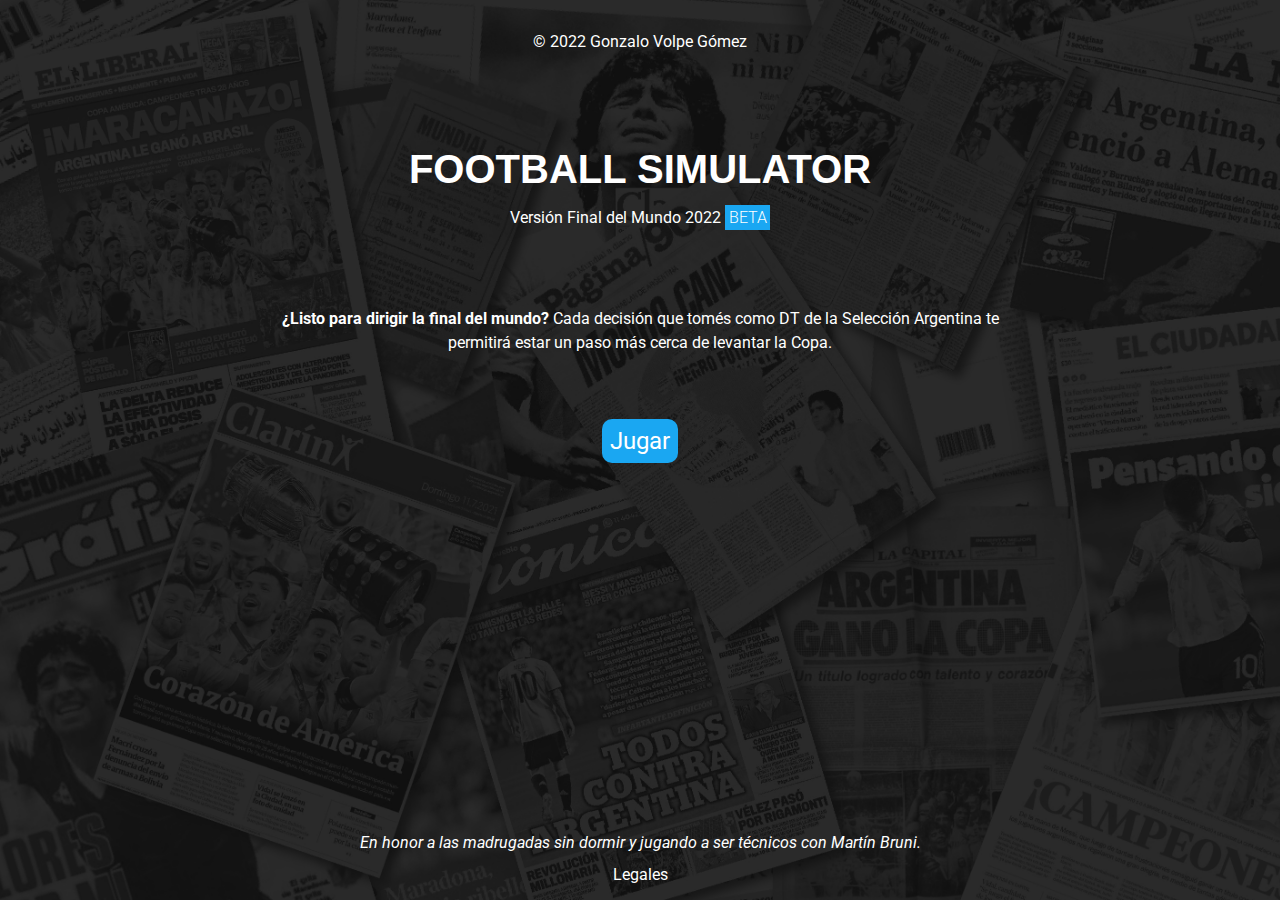
<file: index.html>
<!DOCTYPE html>
<html lang="en">
    <head>
        <meta charset="UTF-8">
        <meta http-equiv="X-UA-Compatible" content="IE=edge">
        <meta name="viewport" content="width=device-width, initial-scale=1.0">
        <title>Football Simulator 2022</title>
        <link rel="shortcut icon" href="images/favi-02.png">
        <link rel="stylesheet" href="https://cdnjs.cloudflare.com/ajax/libs/font-awesome/6.1.2/css/all.min.css"
            integrity="sha512-1sCRPdkRXhBV2PBLUdRb4tMg1w2YPf37qatUFeS7zlBy7jJI8Lf4VHwWfZZfpXtYSLy85pkm9GaYVYMfw5BC1A=="
            crossorigin="anonymous" referrerpolicy="no-referrer" />
        <link rel="preconnect" href="https://fonts.googleapis.com">
        <link rel="preconnect" href="https://fonts.gstatic.com" crossorigin>
        <link
            href="https://fonts.googleapis.com/css2?family=Roboto:ital,wght@0,100;0,300;0,400;0,500;0,700;0,900;1,100;1,300;1,400;1,500;1,700;1,900&display=swap"
            rel="stylesheet">

        <link rel="stylesheet" href="https://fonts.cdnfonts.com/css/elianto">
                
        <link rel="stylesheet" href="css/styles.css">
        <link rel="stylesheet" href="css/seleccion-de-jugadores.css">
        <link rel="stylesheet" href="css/partido-incluye-modal.css">
        <link rel="stylesheet" href="css/penales-e-info-final.css">
        <link rel="stylesheet" href="css/informacion-personal.css">
        <link rel="stylesheet" href="css/pantalla-inicio.css">
    
    </head>
<body>

    <div class="contenedor-inicio">

        <div class="contacto-contenedor">

            <a class="link-contacto" href="https://www.linkedin.com/in/gonzalo-martin-volpe-gomez/ "><i class="fa-brands fa-linkedin"></i></a>
            <a class="link-contacto" href="https://walink.co/9f648d"><i class="fa-brands fa-square-whatsapp"></i></a>

        </div>

        <p class="gonzalo-volpe-gomez">© 2022 Gonzalo Volpe Gómez</p>
        
        <div class="contenedor-titulo-inicio">

            <h1>FOOTBALL SIMULATOR</h1>
            <h2 class="final-del-mundo">Versión Final del Mundo 2022 <span class="beta">BETA</span></h2>

            <p class="texto-descripcion"><span class="bold">¿Listo para dirigir la final del mundo?</span> Cada decisión que tomés como DT de la <span class="seleccion-argentina-nombre">Selección Argentina</span> te permitirá estar un paso más cerca de levantar la Copa.</p>

            <a class="boton-jugar-inicio" href="inicio.html">Jugar</a>

        </div>

        <a class="legales" href="legales.html">Legales</a>

        <p class="texto-martin">En honor a las madrugadas sin dormir y jugando a ser técnicos con Martín Bruni.</p>

    </div>

</body>
</html>
</file>
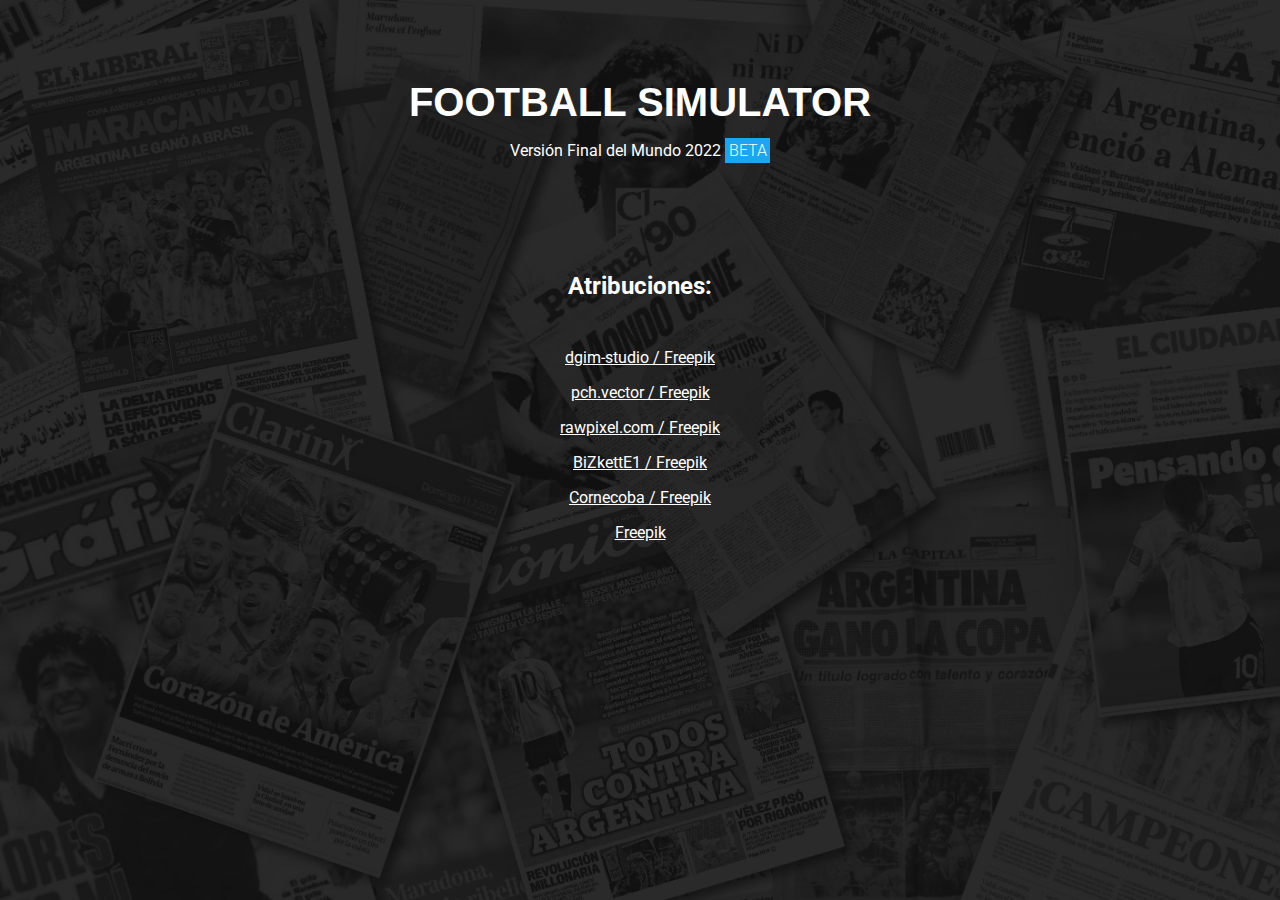
<file: legales.html>
<!DOCTYPE html>
<html lang="en">
    <head>
        <meta charset="UTF-8">
        <meta http-equiv="X-UA-Compatible" content="IE=edge">
        <meta name="viewport" content="width=device-width, initial-scale=1.0">
        <title>Football Simulator 2022</title>
        <link rel="shortcut icon" href="images/favi-02.png">
        <link rel="stylesheet" href="https://cdnjs.cloudflare.com/ajax/libs/font-awesome/6.1.2/css/all.min.css"
            integrity="sha512-1sCRPdkRXhBV2PBLUdRb4tMg1w2YPf37qatUFeS7zlBy7jJI8Lf4VHwWfZZfpXtYSLy85pkm9GaYVYMfw5BC1A=="
            crossorigin="anonymous" referrerpolicy="no-referrer" />
        <link rel="preconnect" href="https://fonts.googleapis.com">
        <link rel="preconnect" href="https://fonts.gstatic.com" crossorigin>
        <link
            href="https://fonts.googleapis.com/css2?family=Roboto:ital,wght@0,100;0,300;0,400;0,500;0,700;0,900;1,100;1,300;1,400;1,500;1,700;1,900&display=swap"
            rel="stylesheet">

        <link rel="stylesheet" href="https://fonts.cdnfonts.com/css/elianto">
                
        <link rel="stylesheet" href="css/styles.css">
        <link rel="stylesheet" href="css/seleccion-de-jugadores.css">
        <link rel="stylesheet" href="css/partido-incluye-modal.css">
        <link rel="stylesheet" href="css/penales-e-info-final.css">
        <link rel="stylesheet" href="css/informacion-personal.css">
        <link rel="stylesheet" href="css/pantalla-inicio.css">
    
    </head>
<body>

    <div class="contenedor-inicio">
        
        <div class="contenedor-titulo-inicio">

            <h1>FOOTBALL SIMULATOR</h1>
            <h2 class="final-del-mundo">Versión Final del Mundo 2022 <span class="beta">BETA</span></h2>

            <h2 class="texto-atribucion">Atribuciones:</h2>

            <div class="contenedor-atribuciones">
                

                    <a class="atribucion" href="http://www.freepik.com">dgim-studio / Freepik</a>

                    <a class="atribucion" href="http://www.freepik.com">pch.vector / Freepik</a>

                    <a class="atribucion" href="http://www.freepik.com">rawpixel.com / Freepik</a>

                    <a class="atribucion" href="http://www.freepik.com">BiZkettE1 / Freepik</a>

                    <a class="atribucion" href="http://www.freepik.com">Cornecoba / Freepik</a>

                    <a class="atribucion" href="http://www.freepik.com">Freepik</a>

                
            </div>

        </div>

    </div>

</body>
</html>
</file>
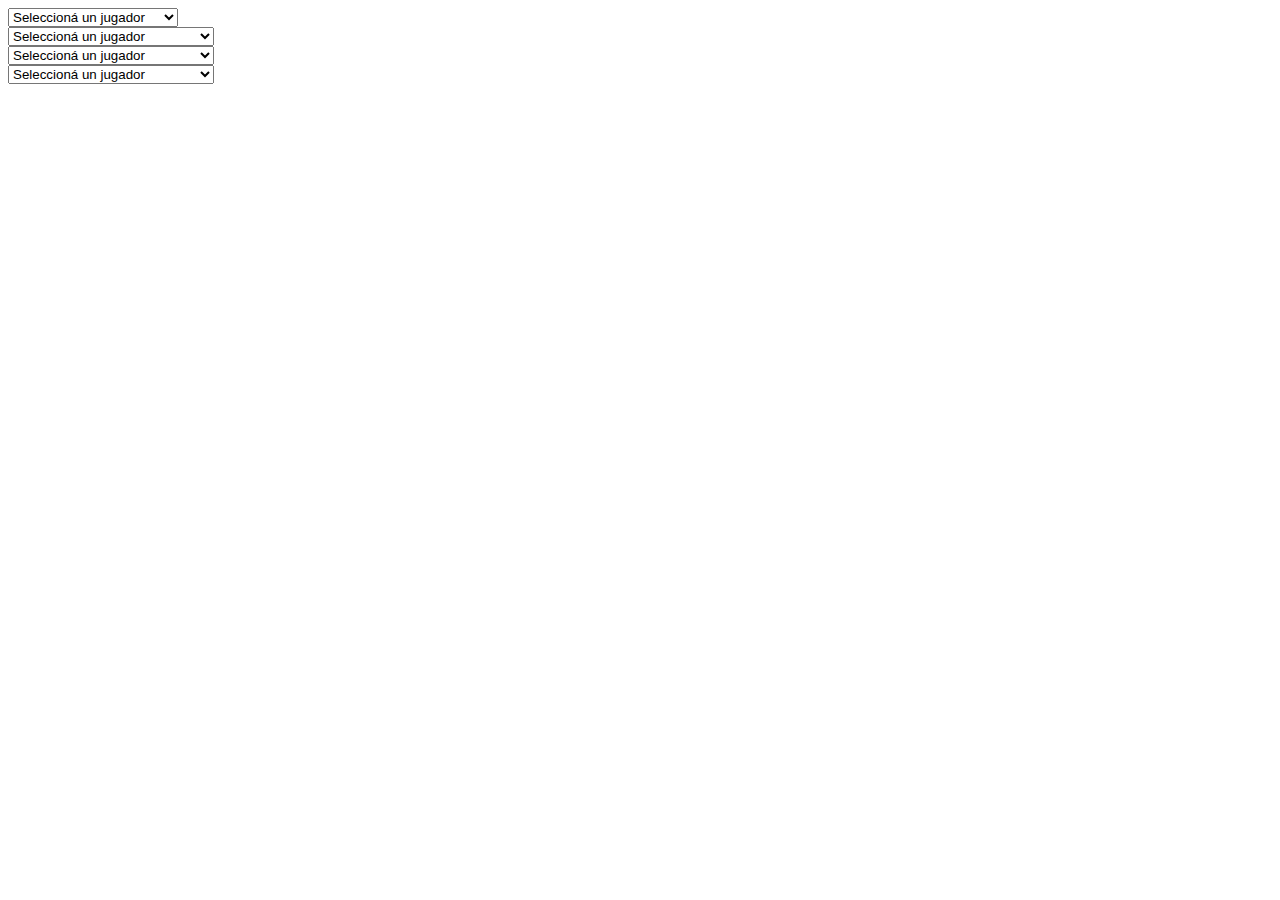
<file: seleccion-de-jugadores-soporte.html>
<!DOCTYPE html>
<html lang="es">
<head>
    <meta charset="UTF-8">
    <meta http-equiv="X-UA-Compatible" content="IE=edge">
    <meta name="viewport" content="width=device-width, initial-scale=1.0">
    <title>Document</title>
</head>
<body>

<!--Los jugadores tienen comportamientos distintos dependiendo si los ponemos en una posición familiar para ellos. Por ejemplo, si usamos a Messi como defensor, este no jugará del todo bien. Para esto, establecimos valores de jugadores por posición.-->

    <!-- Selección de arquero-->

    <div class="jugador-arquero">

        <select>

            <option hidden selected>Seleccioná un jugador</option>

            <option disabled>Arqueros</option>

            <option class="emiliano-martinez-arquero" data-valor="90" data-text="Emiliano Martinez">Emiliano Martinez (POR)</option>
            <option class="armani-arquero" data-valor="15" data-text="Franco Armani">Franco Armani (POR)</option>
            <option class="rulli-arquero" data-valor="50" data-text="Gerónimo Rulli">Gerónimo Rulli (POR)</option>

        </select>
        
    </div>

    <!-- Selección de defensores-->

    <div class="jugador-defensor">
        <select>

            <option hidden selected>Seleccioná un jugador</option>

            <option disabled>Defensores</option>

            <option class="molina-defensor" data-valor="50" data-text="Nahuel Molina">Nahuel Molina (CAD, MD)</option>
            <option class="montiel-defensor" data-valor="50" data-text="Gonzalo Montiel">Gonzalo Montiel (CAD)</option>
            <option class="romero-defensor" data-valor="95" data-text="Cristian Romero">Cristian Romero (DFC)</option>
            <option class="otamendi-defensor" data-valor="75" data-text="Nicolás Otamendi">Nicolás Otamendi (DFC)</option>
            <option class="lisandro-martinez-defensor" data-valor="60" data-text="Lisandro Martinez">Lisandro Martinez (DFC, MCD) </option>
            <option class="medina-defensor" data-valor="50" data-text="Facundo Medina">Facundo Medina (DFC)</option>
            <option class="tagliafico-defensor" data-valor="80" data-text="Nicolás Tagliafico">Nicolás Tagliafico (LI)</option>
            <option class="acuna-defensor" data-valor="30" data-text="Marcos Acuña">Marcos Acuña (LI)</option>

            <option disabled>Mediocampistas</option>

            <option class="paredes-defensor" data-valor="10" data-text="Leandro Paredes">Leandro Paredes (MCD, MC)</option>
            <option class="rodriguez-defensor" data-valor="20" data-text="Guido Rodríguez">Guido Rodríguez (MCD)</option>
            <option class="depaul-defensor" data-valor="4" data-text="Rodrigo De Paul">Rodrigo De Paul (MC)</option>
            <option class="gomez-defensor" data-valor="1" data-text="Alejandro Gómez">Alejandro Gómez (MCO)</option>
            <option class="locelso-defensor" data-valor="1" data-text="Giovani Lo Celso">Giovani Lo Celso (MC)</option>

            <option disabled>Atacantes</option>

            <option class="messi-defensor" data-valor="1" data-text="Lionel Messi">Lionel Messi (ED)</option>
            <option class="dybala-defensor" data-valor="1" data-text="Paulo Dybala">Paulo Dybala (MCO, SD)</option>
            <option class="lautaro-martinez-defensor" data-valor="50" data-text="Lautaro Martinez">Lautaro Martinez (DC)</option>
            <option class="dimaria-defensor" data-valor="1" data-text="Angel Di María">Ángel Di María (ED)</option>
            <option class="alvarez-defensor" data-valor="1" data-text="Julián Álvarez">Julián Álvarez (DC, ED, EI)</option>
            <option class="angel-correa-defensor" data-valor="1" data-text="Ángel Correa">Ángel Correa (MD, SD, DC)</option>
            <option class="joaquin-correa-defensor" data-valor="1" data-text="Joaquín Correa">Joaquín Correa (SD, DC)</option>

        </select>
    </div>

    <!-- Selección de mediocampistas-->

    <div class="jugador-mediocampista">

        <select>

            <option hidden selected>Seleccioná un jugador</option>

            <option disabled>Defensores</option>

            <option class="molina-mediocampista" data-valor="45" data-text="Nahuel Molina">Nahuel Molina (CAD, MD)</option>
            <option class="montiel-mediocampista" data-valor="20" data-text="Gonzalo Montiel">Gonzalo Montiel (CAD)</option>
            <option class="romero-mediocampista" data-valor="15" data-text="Cristian Romero">Cristian Romero (DFC)</option>
            <option class="otamendi-mediocampista" data-valor="10" data-text="Nicolás Otamendi">Nicolás Otamendi (DFC)</option>
            <option class="lisandro-martinez-mediocampista" data-valor="65" data-text="Lisandro Martinez">Lisandro Martinez (DFC, MCD) </option>
            <option class="medina-mediocampista" data-valor="10" data-text="Facundo Medina">Facundo Medina (DFC)</option>
            <option class="tagliafico-mediocampista" data-valor="20" data-text="Nicolás Tagliafico">Nicolás Tagliafico (LI)</option>
            <option class="acuna-mediocampista" data-valor="30" data-text="Marcos Acuña">Marcos Acuña (LI)</option>

            <option disabled>Mediocampistas</option>

            <option class="paredes-mediocampista" data-valor="90" data-text="Leandro Paredes">Leandro Paredes (MCD, MC)</option>
            <option class="rodriguez-mediocampista" data-valor="70" data-text="Guido Rodríguez">Guido Rodríguez (MCD)</option>
            <option class="depaul-mediocampista" data-valor="90" data-text="Rodrigo De Paul">Rodrigo De Paul (MC)</option>
            <option class="gomez-mediocampista" data-valor="75" data-text="Alejandro Gómez">Alejandro Gómez (MCO)</option>
            <option class="locelso-mediocampista" data-valor="80" data-text="Giovani Lo Celso">Giovani Lo Celso (MC)</option>

            <option disabled>Atacantes</option>

            <option class="messi-mediocampista" data-valor="95" data-text="Lionel Messi">Lionel Messi (ED)</option>
            <option class="dybala-mediocampista" data-valor="65" data-text="Paulo Dybala">Paulo Dybala (MCO, SD)</option>
            <option class="lautaro-martinez-mediocampista" data-valor="2" data-text="Lautaro Martinez">Lautaro Martinez (DC)</option>
            <option class="dimaria-mediocampista" data-valor="60" data-text="Angel Di María">Ángel Di María (ED)</option>
            <option class="alvarez-mediocampista" data-valor="30" data-text="Julián Álvarez">Julián Álvarez (DC, ED, EI)</option>
            <option class="angel-correa-mediocampista" data-valor="70" data-text="Ángel Correa">Ángel Correa (MD, SD, DC)</option>
            <option class="joaquin-correa-mediocampista" data-valor="30" data-text="Joaquín Correa">Joaquín Correa (SD, DC)</option>

        </select>
        
    </div>

    <!-- Selección de atacantes-->

    <div class="jugador-atacante">

        <select>

            <option hidden selected>Seleccioná un jugador</option>

            <option disabled>Defensores</option>

            <option class="molina-atacante" data-valor="1" data-text="Nahuel Molina">Nahuel Molina (CAD, MD)</option>
            <option class="montiel-atacante" data-valor="1" data-text="Gonzalo Montiel">Gonzalo Montiel (CAD)</option>
            <option class="romero-atacante" data-valor="30" data-text="Cristian Romero">Cristian Romero (DFC)</option>
            <option class="otamendi-atacante" data-valor="30" data-text="Nicolás Otamendi">Nicolás Otamendi (DFC)</option>
            <option class="lisandro-martinez-atacante" data-valor="10" data-text="Lisandro Martinez">Lisandro Martinez (DFC, MCD) </option>
            <option class="medina-atacante" data-valor="1" data-text="Facundo Medina">Facundo Medina (DFC)</option>
            <option class="tagliafico-atacante" data-valor="10" data-text="Nicolás Tagliafico">Nicolás Tagliafico (LI)</option>
            <option class="acuna-atacante" data-valor="15" data-text="Marcos Acuña">Marcos Acuña (LI)</option>

            <option disabled>Mediocampistas</option>

            <option class="paredes-atacante" data-valor="40" data-text="Leandro Paredes">Leandro Paredes (MCD, MC)</option>
            <option class="rodriguez-atacante" data-valor="20" data-text="Guido Rodríguez">Guido Rodríguez (MCD)</option>
            <option class="depaul-atacante" data-valor="50" data-text="Rodrigo De Paul">Rodrigo De Paul (MC)</option>
            <option class="gomez-atacante" data-valor="70" data-text="Alejandro Gómez">Alejandro Gómez (MCO)</option>
            <option class="locelso-atacante" data-valor="70" data-text="Giovani Lo Celso">Giovani Lo Celso (MC)</option>

            <option disabled>Atacantes</option>

            <option class="messi-atacante" data-valor="100" data-text="Lionel Messi">Lionel Messi (ED)</option>
            <option class="dybala-atacante" data-valor="75" data-text="Paulo Dybala">Paulo Dybala (MCO, SD)</option>
            <option class="lautaro-martinez-atacante" data-valor="90" data-text="Lautaro Martinez">Lautaro Martinez (DC)</option>
            <option class="dimaria-atacante" data-valor="95" data-text="Angel Di María">Ángel Di María (ED)</option>
            <option class="alvarez-atacante" data-valor="65" data-text="Julián Álvarez">Julián Álvarez (DC, ED, EI)</option>
            <option class="angel-correa-atacante" data-valor="80" data-text="Ángel Correa">Ángel Correa (MD, SD, DC)</option>
            <option class="joaquin-correa-atacante" data-valor="70" data-text="Joaquín Correa">Joaquín Correa (SD, DC)</option>

        <option disabled>Arqueros</option>

            <!-- El valor del Dibu Martinez es un bug--> 
            <option class="emiliano-martinez-atacante" data-valor="100" data-text="Emiliano Martinez">Emiliano Martinez (POR)</option>
            <option class="armani-atacante" data-valor="1" data-text="Franco Armani">Franco Armani (POR)</option>
            <option class="rulli-atacante" data-valor="1" data-text="Gerónimo Rulli">Gerónimo Rulli (POR)</option>
        
        </select>
        
    </div>
    
</body>
</html>
</file>
<file: css/styles.css>
/*CONFIGURACIONES GENERALES*/

:root{ /*Establecemos paleta de colores*/
    --primary-color: #1AA7F2;
    --primary-color-light: #f1609f;
    --primary-color-hard: #b10264;
    --secondary-color: #00dd6f;
    --secondary-color-light: #95ecae;
    --secondary-color-hard: #009f2b;
    --accent-color: #dd0000;
    --blanco-1: #ffff;
    --blanco-2: #f8f5f5;
    --gris-1: #121212;
    --gris-2: #222325;
    --gris-3: #4d4f53;
}

*{ /*Le indicamos que dentro de la medida del elemento o contenedor incluya el padding y el margin*/
    font-family: 'Roboto', sans-serif;
    box-sizing: border-box;
    margin: 0;
    padding: 0;
}

button{ /*Modificamos todos los buttons*/
    padding: 0.3rem; 
    cursor: pointer;
    background-color: var(--gris-3);
    color: var(--gris-1);
    border: none;
    border-radius: 10px;
}

button:hover{
    background-color: #2b2c2e;
}

.button-elegido{
    background-color: #2b2c2e;
}

select{  /*Modificamos todos los selects*/
    width: 4rem;
    background-color: var(--gris-3);
    padding: 0.3rem;
    color: var(--blanco-2);
    border: none;
    border-radius: 10px;
    cursor: pointer;

    
}

/*CONTENEDORES GENERALES DEL BODY*/

.bloques{
    width: 90%;
    min-height: 12rem; 
    gap: 1rem;
    margin: auto;
    margin-top: 1rem;
    display: flex;
    flex-wrap: wrap;
 }


.contenedores{
    width: 100%;
    height: fit-content; 
    padding: 1rem;
    margin: auto;
    border-radius: 0.7rem;
    background-color: var(--gris-2);
    box-shadow: 0.3rem 0.3rem 0.3rem rgb(32, 32, 32);
}

.div-adaptador-computador{
    width: 100%;
    margin: auto;
}

/*BACKGROUND*/

body {
    background-image: url(images/background-movil.jpg);
    background-size: cover;
    background-repeat: no-repeat;
    background-attachment: fixed;
}

@media (min-width: 600px) {
    body {
        background-image: url(images/background.jpg); 
    }
}


/*HEADER*/

header{
    height: 9rem;
    background-image: url(images/fondoceleste.svg);
    background-size: cover;
    position: fixed;
    top: 0;
    left: 0;
    right: 0;
    display: flex;
    padding: 1rem;
    z-index: 2;
}

@media (min-width: 100px) {
    header {
        background-image: url(images/fondo-celeste-computador.svg); 
    }
}

.ocultar-header{
    display: none;
}

header h1{
    width: 90%;
    margin: auto;
    margin-top: 1rem;
    color: var(--blanco-2);
}

.logo-argentina-header{
    width: 4rem;
    justify-self: end;
    margin-right: 1rem;
    margin-top: 0.4rem;
    z-index: 3;
    
}

@media (min-width: 1400px){
    .logo-argentina-header{
        position: relative;
        top: 1rem;
        right: 2rem;
        z-index: 3; 
    }
}

.parrafo-introduccion{
    width: 90%;
    margin: auto;
    color: var(--blanco-2);
    margin-top: 10rem;
}

.ocultar-parrafo-introduccion{
    display: none;
}

/*INFORME OJEADOR*/

.informes-acordeon{ /*Modifica también el acordeon de estilos de juego*/
    width: 100%;
    margin: auto;
}

.informe-ojeador{
    margin-top: 1rem;
}

.accordion {
    background-color: #eee;
    color: #444;
    cursor: pointer;
    padding: 1rem;
    width: 100%;
    border: none;
    border-radius: 10px;
    text-align: left;
    outline: none;
    font-size:  1rem;
    transition: 0.4s;
  }
  
  .active {
    background-color: #ccc;
  }

  .accordion:hover{
    background-color: #ccc;
  }
  
  .panel {
    padding: 0 1rem;
    margin-top: 1rem;
    background-color: white;
    border-radius: 10px;
    max-height: 0;
    overflow: hidden;
    transition: max-height 0.2s ease-out;
    display: grid;
  }

  .accordion:after {
    content: '\02795'; /* Unicode character for "plus" sign (+) */
    font-size: 13px;
    color: #777;
    float: right;
    margin-left: 5px;
  }
  
  .active:after {
    content: "\2796"; /* Unicode character for "minus" sign (-) */
  }

.texto-inicial-ojeador{
    width: 90%;
    color: var(--gris-2);
    margin-top: 1rem;
    font-size: 1rem;
    margin-bottom: 1rem;
}

.icono-informes{
    width: 4rem;
    justify-self: center;
    margin-bottom: 1rem;
}

.titulo-informe-ojeador{
    font-size: 1.3rem;
    font-weight: 700;
    color: var(--primary-color);
}

ul{
    list-style: none;
}

li{
    margin-bottom: 1rem;
}

li::before {
    content: "•";
    color: var(--primary-color);
    display: inline-block; 
    width: 1em;
    margin-left: -1em
}

.listado-ojeador-argentina{
    width: 90%;
    margin: auto;
    color: var(--gris-2);
    margin-top: 1rem;
    margin-bottom: 1rem;
    line-height: 1.5rem;
 }

.listado-ojeador-brasil{
    width: 90%;
    margin: auto;
    color: var(--gris-2);
    margin-top: 1rem;
    margin-bottom: 1rem;
    line-height: 1.5rem;
 }

 .espacio-vacio-que-hace-un-padding-informe-inicial{
    width: 3rem;
 }

 .bold-text{
    font-weight: 700;
 }
/*ELEGÍ TÁCTICA*/

.contenedor-tacticas{
    width: 100%;
    display: grid;
    gap: 0.5rem;
    color: var(--blanco-2);
}

.icono-tactica{
    width: 4rem;
    justify-self: center;
    margin-bottom: 1rem;
}

.contenedor-tacticas button{
    color: var(--blanco-2);
}

/*SELECCIONÁ JUGADORES*/

/*Esta sección se edita desde el css "seleccion-de-jugadores.css"

/*ESTILOS DE JUEGO*/

.contenedor-estilos-de-juego{
    margin-top: 1.5rem;
    display: grid;
}

.icono-estilo-de-juego{
    width: 4rem;
    justify-self: center;
    margin-bottom: 1rem;
    margin-top: 1rem;
}

.contenedor-estilos-de-juego button{
    color: var(--blanco-2);
}

.estilos-de-juego{
    color: var(--blanco-2);
    display: grid;
    gap: 0.5rem;
}

.contenedor-estilos-de-juego h2{
    color: var(--blanco-2);
}

.info-estilos-de-juego{
    margin-top: 1.5rem;
}

/*Estilos de juego acordeon*/

.contenedor-estilos-de-juego-informe{
    display: grid;
    grid-gap: 1rem;
    color: var(--gris-2);
}

.icono-estilo-de-juego-acordeon{
    width: 5rem;
    justify-self: center;
    margin-bottom: 1rem;
}

.contenedor-estilos-de-juego-informe h2{
    font-size: 1.3rem;
    color: var(--primary-color);
}

/*CAPITÁN Y BALÓN PARADO*/

.contenedor-capitan-balon-parado{
    color: var(--blanco-2);
    margin-top: 1rem;
    display: grid;
    gap: 1rem;
}

.select-capitan-balon-parado{
    width: 100%;
    justify-self: center;
}

.icono-capitan{
    justify-self: center;
    width: 4rem;
}

.icono-balon-parado{
    justify-self: center;
    width: 5rem;
}

/*INSTRUCCIONES GENERALES*/

.contenedor-instrucciones-generales{
    color: var(--blanco-2);
    margin-top: 1.5rem;
    display: grid;
    gap: 1rem;
}


.icono-instrucciones-generales{
    width: 4rem;
    justify-self: center;
}

.contenedor-instrucciones-generales button{
    color: var(--blanco-2);
}

.instruccion-general{
    color: var(--blanco-2);
    display: grid;
    gap: 0.5rem;
}

/*INSTRUCCIONES AL EQUIPO RIVAL*/

.instruccion-equipo-rival{
    margin-top: 1rem;
}

.accordion-equipo-rival {
    background-color: var(--gris-2);
    color: var(--blanco-1);
    cursor: pointer;
    padding: 1rem;
    width: 100%;
    font-weight: 700;
    border: none;
    border-radius: 10px;
    text-align: left;
    outline: none;
    font-size:  1rem;
    transition: 0.4s;
}

.accordion-equipo-rival:hover {
    background-color: var(--gris-3);
    color: var(--blanco-1);
}

.panel-instruccion-equipo-rival{
    background-color: var(--gris-2);
    height: fit-content;
    color: var(--blanco-2);
    border-radius: 10px;
    margin-top: 1.5rem;
    display: grid;
    gap: 1rem;
}

.panel-instruccion-equipo-rival h3{
    margin-top: 1rem;
}

.panel-instruccion-equipo-rival button{
    color: var(--blanco-2);
}

.instruccion-jugador-rival{
    color: var(--blanco-2);
    display: grid;
    grid-template-columns: repeat(auto-fit, minmax(17rem, 1fr));
    gap: 1rem;
}

.marcaje-entradas{
    color: var(--blanco-2);
    display: grid;
    gap: 1rem;
}

.marcaje-entradas p{
    color: var(--blanco-2);
    font-size: 1rem;
}

.marcaje-entradas button{
    font-size: 0.7rem;
}

.espacio-vacio-que-hace-un-padding{ /*Genera un padding que no me permite la configuración inicial del documento*/
    width: 1rem;
}

/*CHARLA*/

.contenedor-charla{
    color: var(--blanco-2);
    width: 100%;
    display: grid;
    gap: 1rem;
}

.icono-arenga{
    width: 4rem;
    justify-self: center;
}

.contenedor-charla button{
    color: var(--blanco-2);
    padding: 1rem;
}

/*BOTON IR AL PARTIDO*/

.contenedor-boton-ir-a-partido{ /*Vamos a cambiar la clase ya que boton jugar es el de adentro del partido, esta es ir-a-partido*/
    width: 100%;
    margin: auto;
    margin-top: 1rem;
    display: grid;
    
}

.ir-al-partido{
    padding: 1rem;
    color: var(--blanco-2);;
    margin-bottom: 1rem;
}
</file>
<file: css/seleccion-de-jugadores.css>
/*SELECCIONÁ JUGADORES*/

/*Parámetros generales*/

.contenedor-jugadores{
    max-width: 30rem;
    height: 44rem;
    margin-top: 1.5rem;
    background-image: url(images/fondo-cuadrado-campo.png); 
    background-size:cover;
    background-repeat: no-repeat;
    background-color: rgba(255, 5, 5, 0); /*Color cualquiera pero que tiene opacidad y lo hace trasnparente*/
    box-shadow: unset;
    background-size: cover;
    background-repeat: no-repeat;
    position: relative;
}

/*Visión del campo*/

.tacticas{ /*Modifica el aspecto de toda la cancha sin importar las tácticas*/
    width: 100%;
    display: grid;
    grid-gap: 0.5rem;
    row-gap: 1rem;
}

/*Expulsión, amarilla y cambios*/

.jugadores{
    width: 4rem;
    max-width: 10rem;
    justify-self: center;
    border-radius: 10px;
    display: grid;
    grid-gap: 0.5rem;

    position: relative; /*Colocado para poder poner absolute en las tarjetas amarillas*/
    
}

.jugadores-expulsion{ /*Cambia el color de fondo y se usa cuando un jugador es expulsado*/
    width: fit-content;
    height: fit-content;
    justify-self: center;
    background-color: rgba(255, 5, 5, 0.4);
    border-radius: 10px;
    display: grid;
    grid-gap: 0.5rem;
}

.numero-de-jugador{ /*Modificamos la tipografía del menú desplegable (del select)*/
    font-size: 0.7rem;
}

.numero-de-jugador-expulsion-y-cambios{ /*Modificamos la tipografía del menú desplegable (del select)*/
    display: none;
}

.imagenes-jugadores{
    width: 4rem;
    height: 4rem;
    border-radius: 10px 10px 10px 10px;
}

.imagenes-expulsion-lesion{ /*Cambia el color de fondo y se usa cuando un jugador es expulsado*/
    width: 4rem;
    height: 4rem;
    border-radius: 10px 10px 10px 10px;
    opacity: 0.2; 
    
}

.tarjeta-amarilla{
    width: 2rem;
    position: absolute;
    left: 3rem;
}

.tarjeta-amarilla-no-se-ve{
    display: none;
}

/*Táctica 4-3-3*/ /*Por default va a estar esta táctica, si elegimos otra, se pasará a display "none" la clase ".tactica-433"*/

.tactica-433{ /*Modifica el aspecto de cuando elegimos esta táctica específica*/
    grid-template-columns: repeat(4, 1fr);
    grid-template-rows: repeat(6, 1fr);
    display: grid; /*Al estar en none no se ve, cuando elijamos esta táctica pasará a GRID*/

}

.jugador-11-433{
    grid-column: 1/5;
}

.jugador-10-433{
    grid-column: 1/3;
    justify-self: start;
}

.jugador-9-433{
    grid-column: 3/5;
    justify-self: end;
}

.jugador-8-433{
    grid-column: 1/5;
}

.jugador-7-433{
    grid-column: 1/3;
    justify-self: end;
}

.jugador-6-433{
    grid-column: 3/5;
    justify-self: start;
}

.jugador-5-433{
    grid-column: 1/2;
}

.jugador-4-433{
    position: relative;
    top: 1rem;
}

.jugador-3-433{
    position: relative;
    top: 1rem;
}

.jugador-2-433{
    grid-column: 4/5;
}

.jugador-1-433{
    grid-column: 1/5;
    position: relative;
    top: 1rem;
}

/*Táctica 4-4-2*/

.tactica-442{ /*Modifica el aspecto de cuando elegimos esta táctica específica*/
    grid-template-columns: repeat(4, 1fr);
    grid-template-rows: repeat(6, 1fr);
}

.jugador-11-442{
    grid-column: 3/5;
    justify-self: start;
    
}

.jugador-10-442{
    grid-column: 1/3;
    justify-self: end;
    position: relative;
    bottom: 2rem;
}

.jugador-9-442{
    grid-column: 1/2;
    grid-row: 3/4;
}

.jugador-8-442{
    grid-column: 2/3;
    grid-row: 3/4;
    position: relative;
    top: 1rem;
}

.jugador-7-442{
    grid-column: 3/4;
    grid-row: 3/4;
    position: relative;
    top: 1rem;
}

.jugador-6-442{
    grid-column: 4/5;
    grid-row: 3/4;
}

.jugador-5-442{
    grid-row: 5/6;
    
}

.jugador-4-442{
    position: relative;
    top: 1rem;
    grid-row: 5/6;
}

.jugador-3-442{
    position: relative;
    top: 1rem;
    grid-row: 5/6;
}

.jugador-2-442{
    grid-row: 5/6;
    
}

.jugador-1-442{
    grid-column: 1/5;
    grid-row: 6/7;
    position: relative;
    top: 1rem;

}

/*Táctica 3-5-2*/

.tactica-352{ /*Modifica el aspecto de cuando elegimos esta táctica específica*/
    grid-template-columns: repeat(4, 1fr);
    grid-template-rows: repeat(6, 1fr);

}

.jugador-11-352{
    grid-column: 3/5;
    justify-self: start;
}

.jugador-10-352{
    grid-column: 1/3;
    justify-self: end;
    position: relative;
    bottom: 2rem;
    
}

.jugador-9-352{
    grid-column: 1/2;
    grid-row: 3/4;
    position: relative;
    bottom: 1rem;
}

.jugador-8-352{
    grid-column: 2/3;
    grid-row: 3/4;
}

.jugador-7-352{
    grid-column: 3/4;
    grid-row: 3/4;
}

.jugador-6-352{
    grid-column: 4/5;
    grid-row: 3/4;
    position: relative;
    bottom: 1rem;
}

.jugador-5-352{
    grid-row: 4/5;
    grid-column: 1/6;
    
}

.jugador-4-352{
    grid-row: 5/6;
    position: relative;
    left: 1.5rem;
}

.jugador-3-352{
    grid-row: 5/6;
    grid-column: 2/4;
}

.jugador-2-352{
    grid-row: 5/6;
    position: relative;
    right: 1.5rem;
    
}

.jugador-1-352{
    grid-column: 1/5;
    grid-row: 6/7;
    position: relative;
    top: 1rem;

}

/*Táctica 5-3-1-1*/

.tactica-5311{ /*Modifica el aspecto de cuando elegimos esta táctica específica*/
    grid-template-columns: repeat(4, 1fr);
    grid-template-rows: repeat(6, 1fr);

}

.jugador-11-5311{
    grid-column: 1/3;
    grid-row: 2/3;
    justify-self: end;
    position: relative;
    bottom: 1rem;
}

.jugador-10-5311{
    grid-column: 3/5;
    justify-self: start;
}

.jugador-9-5311{
    grid-column: 4/5;
    grid-row: 3/4;
    position: relative;
    bottom: 2rem;
    right: 2rem;
}

.jugador-8-5311{
    grid-column: 1/2;
    grid-row: 3/4;
    position: relative;
    bottom: 1rem;
    left: 2rem;
}

.jugador-7-5311{
    grid-row: 3/4;
    grid-column: 2/4;
}

.jugador-6-5311{
    grid-column: 4/5;
    grid-row: 3/4;
    position: relative;
    top: 6rem;
}

.jugador-5-5311{
    grid-column: 1/2;
    grid-row: 3/4;
    position: relative;
    top: 6rem;
    
}

.jugador-4-5311{
    grid-row: 5/6;
    position: relative;
    left: 2rem;
}

.jugador-3-5311{
    grid-row: 5/6;
    grid-column: 2/4;
}

.jugador-2-5311{
    grid-row: 5/6;
    position: relative;
    right: 2rem;
    
}

.jugador-1-5311{
    grid-column: 1/5;
    grid-row: 6/7;
    position: relative;
    top: 1rem;
}
</file>
<file: css/partido-incluye-modal.css>
/*MODAL GENERAL (se usa para penales y partido*/

.contenedor-modal{ /*Es el fondo negro con opacidad*/
    position: fixed;
    top: 0;
    left: 0;
    right: 0;
    bottom: 0;
    background-color: #111111bd;
    z-index: 2;
    opacity: 0; /*Hacemos que solo se vea con la clase show*/
    pointer-events: none; /*Le sacamos los atributos clickeables para que solo los tenga con la clase show*/
    /*ABAJO VAMOS A MEJORAR LA TRANSICIÓN*/
    transition: opacity .6s .9s; /*Indicamos transición de opacidad suave al abrir y cerrar el modal*/
    --transform: translateY(-100vh); /*Creamos una propiedad customizada para que baje de arriba el Modal*/
    --transition: transform .7s; /*Creamos una propiedad customizada para hacer suave la transición que hicimos con transform*/
}

.contenedor-modal--show{
    opacity: 1;
    pointer-events: unset;
    /*ABAJO VAMOS A MEJORAR LA TRANSICIÓN*/
    transition: opacity .6s; /*Indicamos transición de opacidad suave al abrir y cerrar el modal*/
    --transform: translateY(0); /*Creamos una propiedad customizada para que baje de arriba el Modal*/
    --transition: transform .7s .7s; /*Creamos una propiedad customizada para hacer suave la transición que hicimos con transform*/
}

.modal{
    width: 90%;
    height: fit-content;
    background-color: var(--blanco-1);
    box-shadow: 0.2rem 0.2rem 0.2rem rgb(59, 58, 58);
    margin: auto;
    padding: 1rem;
    margin-top: 10rem;
    border-radius: 8px;
    transform: var(--transform); /*Agregamos la transición que hicimos para el contenedor*/
    transition:var(--transition); /*Agregamos la transición que hicimos para el contenedor*/
}

/*MODAL ERROR (se usa para avisar un error)*/

.contenedor-modal-errores{ /*Es el fondo negro con opacidad*/
    position: fixed;
    top: 0;
    left: 0;
    right: 0;
    bottom: 0;
    background-color: #111111bd;
    z-index: 2;
    opacity: 0; /*Hacemos que solo se vea con la clase show*/
    pointer-events: none; /*Le sacamos los atributos clickeables para que solo los tenga con la clase show*/
    /*ABAJO VAMOS A MEJORAR LA TRANSICIÓN*/
    transition: opacity .6s .9s; /*Indicamos transición de opacidad suave al abrir y cerrar el modal*/
    --transform: translateY(-100vh); /*Creamos una propiedad customizada para que baje de arriba el Modal*/
    --transition: transform .7s; /*Creamos una propiedad customizada para hacer suave la transición que hicimos con transform*/
}

.contenedor-modal-errores--show{
    opacity: 1;
    pointer-events: unset;
    /*ABAJO VAMOS A MEJORAR LA TRANSICIÓN*/
    transition: opacity .6s; /*Indicamos transición de opacidad suave al abrir y cerrar el modal*/
    --transform: translateY(0); /*Creamos una propiedad customizada para que baje de arriba el Modal*/
    --transition: transform .7s .7s; /*Creamos una propiedad customizada para hacer suave la transición que hicimos con transform*/
}

.modal-errores{
    width: 90%;
    height: fit-content;
    background-color: var(--blanco-1);
    box-shadow: 0.2rem 0.2rem 0.2rem rgb(59, 58, 58);
    margin: auto;
    margin-top: 10rem;
    border-radius: 8px;
    transform: var(--transform); /*Agregamos la transición que hicimos para el contenedor*/
    transition:var(--transition); /*Agregamos la transición que hicimos para el contenedor*/
    padding: 1rem;
    display: grid;
    grid-template-columns: repeat(3, 1fr);
    
}

.modal-close-errores{
    grid-column: 3/4;
    width: fit-content;
    color: var(--blanco-1);
    padding: 1rem;
    padding-top: 0.3rem;
    padding-bottom: 0.3rem; 
    margin-top: 1rem;
    margin-right: 1rem;
    justify-self: end;
}

.arbitro{
    justify-self: center;
    width: 5rem;
    grid-column: 1 / 4;
}

.titulo-modal-errores{
    justify-self: center;
    font-size: 1.5rem;
    grid-column: 1 / 4;
    text-align: center;
    color: var(--gris-3);
}

.texto-modal-errores{
    justify-self: center;
    grid-column: 1 / 4;
    text-align: center;
    color: var(--gris-3);
    padding: 1rem;
}

/*PARTIDO*/

.modal-partido{
    padding: 0;
    display: grid;
    grid-template-columns: repeat(3, 1fr);
    gap: 1rem;
}

.modal-encabezado{
    grid-column: 1/4;
    width: 100%;
    background-image: url(images/fondo-partido.svg);
    background-size: cover;
    display: grid;
    grid-template-columns: repeat(3, 1fr);
    gap: 1rem;
}

@media (min-width: 600px) {
    .modal-encabezado{
        background-image: url(images/fondo-partido-computador.svg); 
    }
}

.titulo-arg{
    grid-column: 1/2;
    justify-self: center;
    align-self: start;
    padding-bottom: 0.5rem;
    color: var(--blanco-1);
    display: grid;
    grid-gap: 0.5rem;
}

.logo-argentina{
    width: 4rem;
}

.arg{
    font-size: 1rem;
    justify-self: center;
}

.titulo-bra{
    grid-column: 3/4;
    justify-self: center;
    align-self: start;
    padding-bottom: 0.5rem;
    color: var(--blanco-1);
    display: grid;
    grid-gap: 0.5rem;
}

.logo-brasil{
    width: 4rem;
}

.bra{
    font-size: 1rem;
    justify-self: center;
}


.resultado-partido{
    grid-column: 2/3;
    justify-self: center;
    align-self: center;
    display: flex;
    gap: 1rem;
    font-size: 1.5rem;
    color: var(--blanco-1);
}

.reloj{
    grid-column: 1/2;
    display: flex;
    color: var(--blanco-1);
    font-size: 1.5rem;
    margin-left: 0.3rem;
    margin-top: 0.2rem;
}

.reloj button{
    height: 2rem;
    align-self: center;
}

.nombre-estadio{
    color: var(--blanco-1);
    justify-self: end;
    margin-right: 0.3rem;
    margin-top: 0.7rem;
    grid-column: 2/4;
}

/*Contenedor eventos*/

.contenedor-eventos-partido{
    width: 90%;
    height: fit-content;
    margin: auto;
    grid-column: 1/4;
    display: grid;
    gap: 1rem;
    grid-template-columns: repeat(2, 1fr);
}

.contenedor-eventos-partido p{
    font-size: 0.7rem;
}

.eventos{
    display: grid;
    gap: 0.5rem;
    align-content: start;
}

.eventos-bra{
    grid-column: 2/3;
    text-align: start; 
}

.eventos-arg{
    grid-column: 1/2;
    text-align: end;
    
}

/*Comentarios*/

.contenedor-comentarios-general{
    grid-column: 1 / 4;
    width: 90%;
    height: fit-content;
    margin: auto;
    background-color: rgb(241, 241, 241);
    color: var(--gris-1);
    display: grid;
    text-align: center;
    padding: 1rem;
    justify-content: center;
    align-content: center;
    transition: opacity .6s .9s;
}

.contenedor-comentarios-favor-brasil{ /*Se usa cuando es una jugada a favor de Brasil*/
    grid-column: 1 / 4;
    width: 90%;
    height: fit-content;
    margin: auto;
    background-color: rgb(253, 228, 2);
    color: rgb(4, 49, 172);
    display: grid;
    text-align: center;
    padding: 1rem;
    justify-content: center;
    align-content: center;
    
}

.contenedor-comentarios-favor-brasil-gol{ /*Sirve para cuando hay un gol*/
    grid-column: 1 / 4;
    width: 90%;
    height: fit-content;
    margin: auto;
    background-color: rgb(4, 49, 172);
    color: rgb(253, 228, 2);
    display: grid;
    text-align: center;
    padding: 1rem;
    justify-content: center;
    align-content: center;
    animation-name: gol-bra;
    animation-duration: 0.25s;
    animation-iteration-count: infinite;
    
}

@keyframes gol-bra {
    0% {background-color: rgb(253, 228, 2); color: rgb(4, 49, 172);}
    50% {background-color: rgb(4, 49, 172); color: rgb(253, 228, 2);}
    100% {background-color: rgb(253, 228, 2); color: rgb(4, 49, 172);}
}

.contenedor-comentarios-favor-argentina{ /*Se usa cuando es una jugada a favor de Argentina*/
    grid-column: 1 / 4;
    width: 90%;
    height: fit-content;
    margin: auto;
    background-color: rgb(13, 138, 255);
    color: rgb(255, 255, 255);
    display: grid;
    text-align: center;
    padding: 1rem;
    justify-content: center;
    align-content: center;
    
}

.contenedor-comentarios-favor-argentina-gol{ /*Sirve para cuando hay un gol*/
    grid-column: 1 / 4;
    width: 90%;
    height: fit-content;
    margin: auto;
    background-color: rgb(255, 255, 255);
    color: rgb(13, 138, 255);
    display: grid;
    text-align: center;
    padding: 1rem;
    justify-content: center;
    align-content: center;
    animation-name: gol-arg;
    animation-duration: 0.25s;
    animation-iteration-count: infinite;
    
}

@keyframes gol-arg {
    0% {background-color: rgb(13, 138, 255); color: rgb(255, 255, 255);}
    50% {background-color: rgb(255, 255, 255); color: rgb(13, 138, 255);}
    100% {background-color: rgb(13, 138, 255); color: rgb(255, 255, 255);}
}


.contenedor-comentarios-expulsion{ /*Se usa cuando hay una explulsión*/
    grid-column: 1 / 4;
    width: 90%;
    height: fit-content;
    margin: auto;
    background-color: rgb(199, 3, 3);
    color: rgb(255, 255, 255);
    display: grid;
    text-align: center;
    padding: 1rem;
    justify-content: center;
    align-content: center;
    
}

.contenedor-comentarios-amarilla{ /*Se usa cuando hay una explulsión*/
    grid-column: 1 / 4;
    width: 90%;
    height: fit-content;
    margin: auto;
    background-color: rgb(251, 255, 21);
    color: var(--gris-1);
    display: grid;
    text-align: center;
    padding: 1rem;
    justify-content: center;
    align-content: center;
    
}

.contenedor-comentarios-lesion{ /*Se usa cuando hay una lesión*/
    grid-column: 1 / 4;
    width: 90%;
    height: fit-content;
    margin: auto;
    background-color: rgb(241, 77, 77);
    color: rgb(255, 255, 255);
    display: grid;
    text-align: center;
    padding: 1rem;
    justify-content: center;
    align-content: center;
    
}

/*Expulsión de jugador*/

.expulsion{
    display: none;
}

.texto-eventos-expulsion{ /*Modifica la información del partido y coloca la expulsión en rojo.*/
    color: red;
}

.texto-eventos-lesion{ /*Modifica la información del partido y coloca la expulsión en rojo.*/
    color: rgb(241, 77, 77);
}


/*Barras*/

.barra-equipos{
    grid-column: 1 / 4;
    width: 90%;
    margin: auto;
    display: flex;
}

.barra-arg{
    width: 50%;
    height: 1.5rem;
    background-color: rgb(13, 138, 255);
}

.barra-arg--animacion{
    width: 50%;
    height: 1.5rem;
    background-color: rgb(13, 138, 255);

    position: relative;
    animation-name: barra-arg;
    animation-duration: 8s;
    animation-iteration-count: infinite;
    animation-timing-function: ease;
}

.barra-bra{
    width: 50%;
    height: 1.5rem;
    background-color: rgb(253, 228, 2);
}

.barra-bra--animacion{
    width: 50%;
    height: 1.5rem;
    background-color: rgb(253, 228, 2);

    position: relative;
    animation-name: barra-brasil;
    animation-duration: 8s;
    animation-iteration-count: infinite;
    animation-timing-function: ease;
}

/*Animación barras*/

@keyframes barra-arg {
    0% {width: 50%;}
    20%{width: 100%;}
    50%{width: 30%;}
    75%{width: 90%;}
    90%{width: 30%;}
    100%{width: 50%;}
}


@keyframes barra-brasil {
    0% {width: 50%;}
    20%{width: 30%;}
    50%{width: 100%;}
    75%{width: 50%;}
    90%{width: 70%;}
    100%{width: 50%;}
    
}

/*Las barras de los penales*/

.barra-arg-penales{
    width: 50%;
    height: 1.5rem;
    background-color: rgb(13, 138, 255);
}

.barra-bra-penales{
    width: 50%;
    height: 1.5rem;
    background-color: rgb(253, 228, 2);
}

/*BOTONES*/

.contenedor-botones-modal-partido{
    width: 90%;
    margin: auto;
    grid-column: 1/4;
    margin-bottom: 1rem;
    display: flex;
    gap: 0.5rem;
    justify-content: end;
}

.volver-a-tacticas{
    width: fit-content;
    height: fit-content;
    padding: 0.5rem;
    background-color: var(--gris-3);
    border-radius: 10px;
    color: white;
    text-decoration: none;
    display: grid;
    align-content: center;
}


.boton-jugar{ /*Se convierte en botón de stop al ser clickeado y dar inicio al partido*/
    width: fit-content;
    height: fit-content;
    padding: 0.5rem;
    background-color: red;
    border-radius: 10px;
    color: white;
    text-decoration: none;
    display: grid;
    align-content: center;
}

.boton-jugar:hover{
    background-color: rgb(187, 3, 3);
}

.boton{
    width: fit-content;
    height: fit-content;
    padding: 0.5rem;
    background-color: red;
    border-radius: 10px;
    color: white;
    text-decoration: none;
    display: grid;
    align-content: center;
    border: none;
    cursor: pointer;
}

.boton:hover{
    background-color: rgb(187, 3, 3);
}


.marcador-boton-que-se-ve{ /*Cuando un botón pasa de no verse a verse, le agregamos esta clase identificatoria para que podamos usar los condicionales "classlist.contains". Esta clase es un marcador de que el botón se ve.*/
    font-family: 'Roboto', sans-serif; /*Le ponemos la tipografía solamente para que lo tome como una clase y no de error*/
}

.ocultar-botones{ /*Clase que oculta los botones. Está declarada también en el CSS de penales ya que si no, no afecta al botón penales*/
    display: none;
}

.ocultar-horas-y-minutos{
    display: none;
}

/*Avisos ojeador*/

.avisos{
    width: 100%;
    grid-column: 1/4; /*Del contenedor-eventos-partido*/
    background-color: var(--gris-2);
    color: var(--blanco-1);
    padding: 1rem;
    display: none;
    grid-gap: 0.5rem;
}

.avisos--show{
    width: 100%;
    grid-column: 1/4; /*Del contenedor-eventos-partido*/
    background-color: var(--gris-2);
    color: var(--blanco-1);
    padding: 1rem;
    display: grid;
    grid-gap: 0.5rem;
    
    /*Animación*/
    position: relative;
    animation-name: movimiento-aviso;
    animation-duration: 6s; /*La duración debe ser la misma que indicamos en javascript*/
    z-index: 1;
}

@keyframes movimiento-aviso {
    0% {bottom: 1rem; opacity: 0;}
    20% {bottom: 0rem; opacity: 1;}
    90% {bottom: 0rem; opacity: 1;}
    100%{bottom: 1rem; opacity: 0;}
}

.texto-aviso{
    font-size: 0.8rem;
    text-align: center;
}

.titulo-aviso{
    font-size: 1.2rem;
    text-align: center;
}

.imagen-aviso{
    width: 4rem;
    justify-self: center;
}
</file>
<file: css/penales-e-info-final.css>
/*PENALES HTML (No se ve hasta que se habiliten los penales*/

.bloque-1-no-se-ve{ /*La clase que hace que cuando se clickee en el botón ir a elegir pateadores de penales se borren todos los contenedores y quede solo el de elegir pateadores*/
    display: none;
}

.bloque-2{
    margin-top: 10rem;
}

.boton-elegir-pateadores-penales{ /*Clase que adquiere el botón que nos lleva a elegir a los jugadores para los penales.*/
    justify-self: end;
    width: fit-content;
    height: fit-content;
    padding: 0.5rem;
    background-color: red;
    border-radius: 10px;
    color: white;
    text-decoration: none;
    display: grid;
    align-content: center;
}

.boton-elegir-pateadores-penales:hover{
    background-color: rgb(187, 3, 3);
}

.contenedor-seleccion-penales{
    color: var(--blanco-2);
    display: grid;
    grid-gap: 1rem;
}

.seleccion-penales{
    width: 90%;
    margin: auto;
    color: var(--blanco-2);
    display: grid;
    grid-auto-rows: 2rem;
    grid-template-columns: repeat(auto-fill, minmax(10rem, 1fr));
    gap: 1rem;
    
}

.icono-penales{
    width: 4rem;
    justify-self: center;
}

.contenedor-seleccion-penales select{
    justify-self: center;
    width: 100%;
    max-width: 20rem;
}

.display-none{ /*Ocultamos la option y el select si un jugador fue lesionado o expulsado*/
    display: none;
}

.contenedor-boton-ir-a-penales{
    width: 100%;
    margin-top: 1rem;
    display: grid;
}

.ir-a-penales{
    font-size: 1rem;
    padding: 0.8rem;
    
    background-color: var(--gris-3);
    color: var(--blanco-1);
    justify-self: end;
}

.ir-apenales:hover{
    background-color: rgb(187, 3, 3);
}

/*El modal PENALES comparte la mayoría de funcionalidad con la del partido. Acá está lo que se diferencia*/

.modal-penales{
    display: grid;
    grid-template-columns: repeat(3, 1fr);
    gap: 1rem;
}

.boton-jugar-penales{
    grid-column: 1/4;
    justify-self: end;
    width: fit-content;
    height: fit-content;
    padding: 0.5rem;
    background-color: red;
    border-radius: 10px;
    color: white;
    text-decoration: none;
    display: grid;
    align-content: center;
}

.nombre-penales{
    grid-column: 1/4;
    justify-self: center;
    color: var(--blanco-1);
    font-size: 1.5rem;
    margin-left: 0.3rem;
    margin-top: 0.2rem;
}

.texto-fallo-penal{ /*Modifica la información del partido y coloca la expulsión en rojo.*/
    color: rgb(175, 175, 175);
}

.eventos-arg-penales{
    justify-self: end;
}

.eventos-bra-penales{
    justify-self: start;
}

.patear-penales{ /*Es el botón de iniciar penales*/
    grid-column: 1/4;
    justify-self: end;
    width: fit-content;
    height: fit-content;
    padding: 0.5rem;
    background-color: red;
    border-radius: 10px;
    color: white;
    text-decoration: none;
    display: grid;
    align-content: center;
}

.patear-penales:hover{ /*Es el botón de iniciar penales*/
    background-color: rgb(187, 3, 3);
}

.ocultar-botones{ /*Este clase oculta los botones, esta también declarada en "styles" ya que la declarada ahí no afecta al Botón penales por el estilo cascada de CSS*/
    display: none;
}

.ocultar-cartel-campeon{ /*También está en el CSS modal de partidos*/
    display: none;
}

.ocultar-contenedor-comentarios{ /*También está en el CSS modal de partidos*/
    display: none;
}

.bloque-2-no-se-ve{
    display: none;
}
</file>
<file: css/informacion-personal.css>
.contenedor-info-personal{
    max-width: 50rem;
    background-color: var(--blanco-1);
    color: var(--gris-2);
    display: grid;
    grid-gap: 1rem;
    line-height: 1.5rem;
}

.contenedor-info-personal a {
    color: var(--primary-color);
    font-weight: 700;
}

.contenedor-info-ayuda{
    max-width: 50rem;
    background-color: var(--blanco-1);
    color: var(--gris-2);
    display: grid;
    grid-gap: 1rem;
    line-height: 1.5rem;
}

.encuesta {
    color: var(--primary-color);
    font-weight: 700;
}

.info-ayuda-1{
    justify-self: center;
}

.info-ayuda-2{
    justify-self: center;
}

.info-ayuda-3{
    justify-self: center;
}


.texto-ayuda-lista{
    list-style: unset;
    width: 90%;
    margin: auto;
}

.info-ayuda-1::before{
    content: "";
}

.info-ayuda-2::before{
    content: "";  
}

.frase-final{
    justify-self: center;
    text-align: center;
}

.boton-volver-a-jugar{
    width: fit-content;
    font-size: 1rem;
    color: var(--blanco-1);
    background-color: var(--primary-color);
    padding: 0.3rem;
    padding-left: 0.8rem;
    padding-right: 0.8rem;
    text-align: center;
    justify-self: center;
    text-decoration: none;
    border-radius: 10px;
}


.boton-volver-a-jugar:hover{
    background-color: #0889ce;
    color: var(--blanco-1);
}

.ocultar-bloques{
    display: none;
}

.bloque-3-no-se-ve{
    display: none;
}

/*Iconos con animacions*/

.animacion-icono-contenedor{
    width: 90%;
    margin: auto;
    display: grid;
}

.icono-ayuda{
    width: 5rem;
    justify-self: center;

    position: relative;
    animation-name: salto;
    animation-duration: 1.5s;
    animation-iteration-count: infinite;
    z-index: 1;
}

.icono-sobre-mi{
    width: 5rem;
    justify-self: center;

    position: relative;
    animation-name: salto;
    animation-duration: 1.5s;
    animation-iteration-count: infinite;
    z-index: 1;
}

@keyframes salto {
    0% {top: 0.8rem;}
    50%{top: 0;}
    100%{top: 0.8rem;}
}

.sombra{
    width: 6rem;
    justify-self: center;
}
</file>
<file: css/pantalla-inicio.css>
.contenedor-inicio{
    width: 90%;
    margin: auto;
    display: grid;
    grid-gap: 1rem;
    color: var(--blanco-1);
    grid-gap: 1rem;
}

.gonzalo-volpe-gomez{
    justify-self: center;
}

.legales{
    text-decoration: none;
    color: var(--blanco-1);

    width: 90%;
    margin: auto;
    justify-self: center;
    margin-top: 6rem;
    text-align: center;
    position: absolute;
    bottom: 1rem;
    right: 0;
    left: 0;
}

.contacto-contenedor{
    width: 90%;
    margin: auto;
    justify-self: center;
    margin-top: 1rem;
    display: flex;
    gap: 1rem;
    justify-content: center;
}

.fa-brands{
    font-size: 2rem;
}

.link-contacto{
    color: var(--blanco-1);
}
.link-contacto:hover {
    color: rgb(223, 223, 223);
}

.contenedor-titulo-inicio{
    width: 90%;
    max-width: 50rem;
    margin: auto;
    margin-top: 5rem;
    display: grid;
    grid-gap: 1rem;
    color: var(--blanco-1);
}

@media (max-width: 514px) {
    .contenedor-titulo-inicio {
        margin-top: 2rem;
    }
}

.contenedor-inicio h1{
    font-family: 'Elianto', sans-serif;
    font-size: 2.5rem;
    justify-self: center;
    text-align: center;
}

.final-del-mundo{
    justify-self: center;
    font-size: 1rem;
    font-weight: 400;
}

.beta{
    background-color: var(--primary-color);
    width: fit-content;
    font-size: 1rem;
    font-weight: 300;
    padding: 0.2rem;
    text-decoration: none;
    color: var(--blanco-1);
    justify-self: end;

    position: relative;
    
}

@media (max-width: 324px) {
    .final-del-mundo {
        font-size: 0.9rem;
    }

    .beta{
        font-size: 0.9rem;
    }
}

.texto-descripcion{
    width: 90%;
    max-width: 50rem;
    margin-top: 4rem;
    justify-self: center;
    text-align: center;
    line-height: 1.5rem;
}

@media (max-width: 476px) {
    .texto-descripcion {
        margin-top: 3rem;
    }
}

.bold{
    font-weight: 700;
}

.boton-jugar-inicio{
    background-color: var(--primary-color);
    width: fit-content;
    font-size: 1.5rem;
    padding: 0.5rem;
    margin-top: 3rem;
    text-decoration: none;
    border-radius: 10px;
    color: var(--blanco-1);
    justify-self: center;
}

@media (max-width: 476px) {
    .boton-jugar-inicio {
        margin-top: 1rem;
    }
}

.texto-martin{
    width: 90%;
    margin: auto;
    justify-self: center;
    margin-top: 6rem;
    text-align: center;
    font-style: italic;
    position: absolute;
    bottom: 3rem;
    right: 0;
    left: 0;
    
}

/*Legales*/

.texto-atribucion{
    justify-self: center;
    margin-top: 6rem;
    margin-bottom: 2rem;
}

.contenedor-atribuciones{
    display: grid;
    justify-self: center;
    grid-gap: 1rem;
}

.atribucion{
    justify-self: center;
    color: var(--blanco-1);
}
</file>
